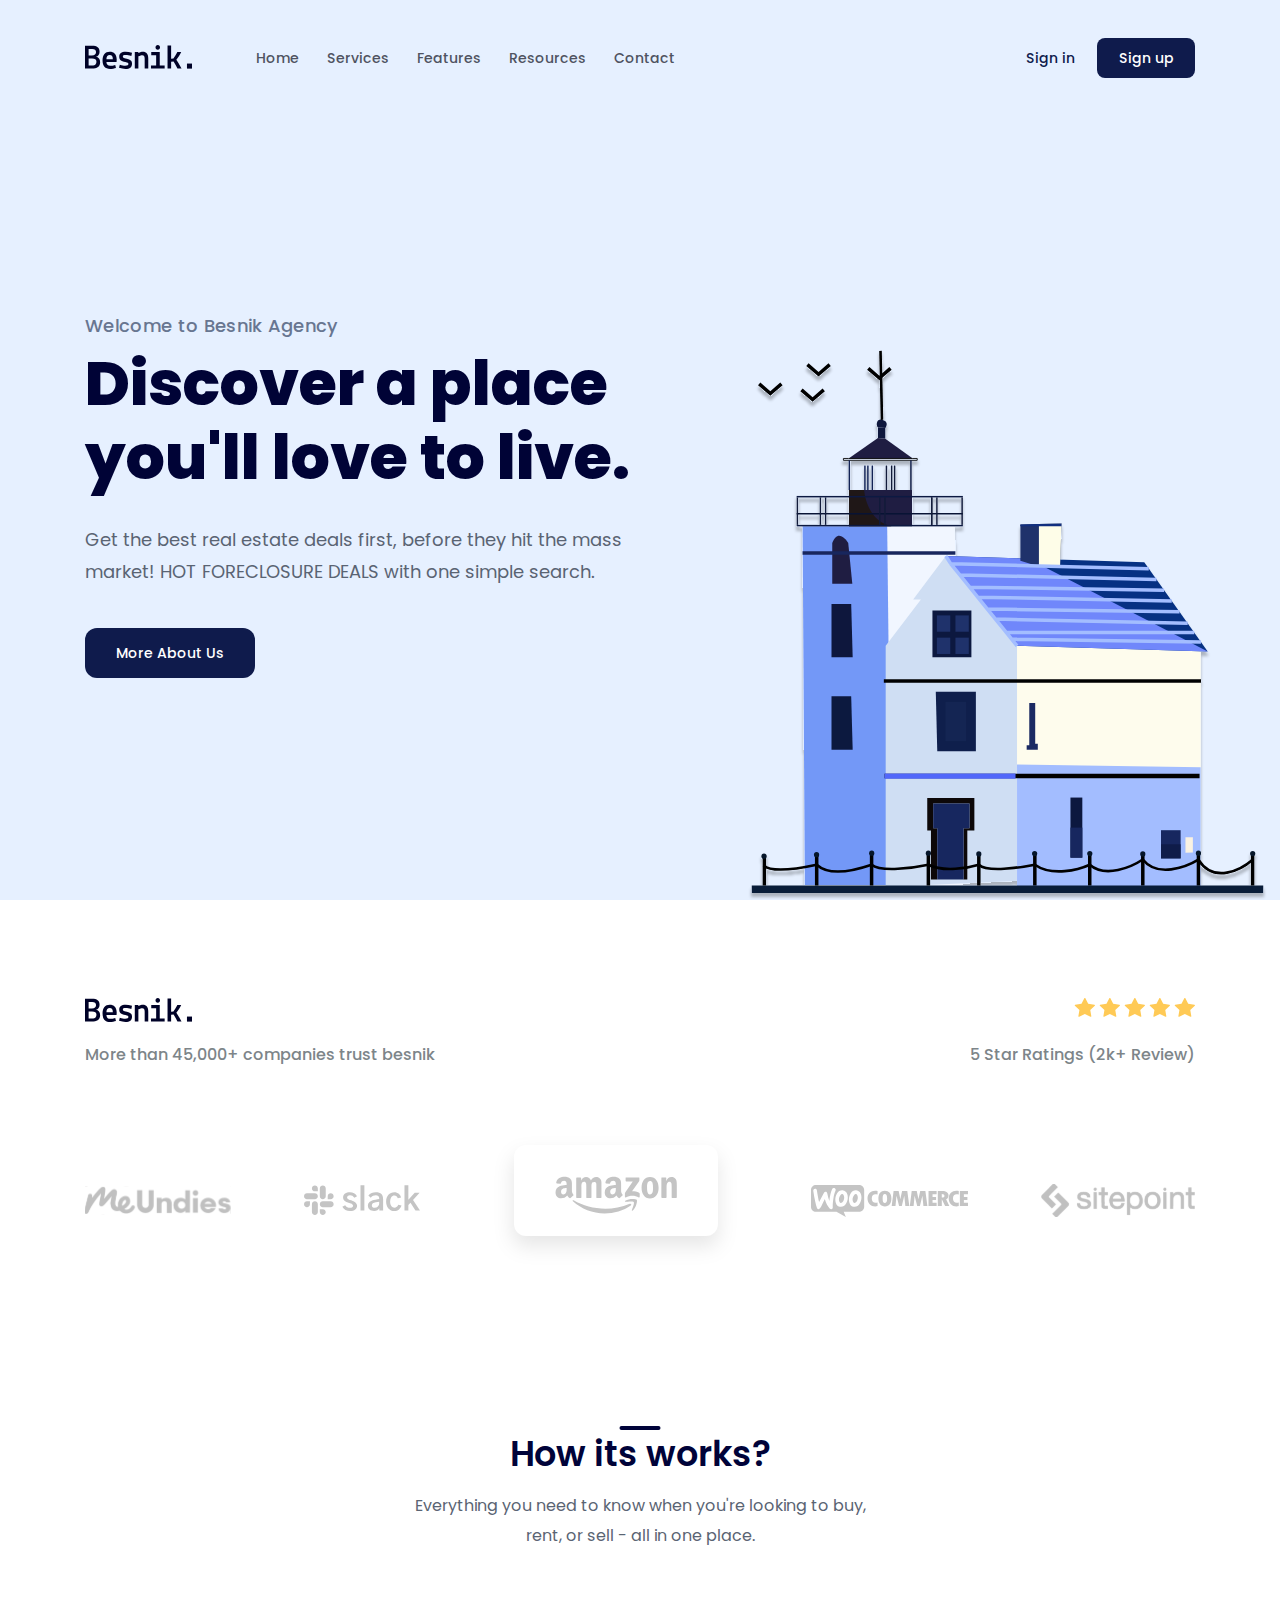
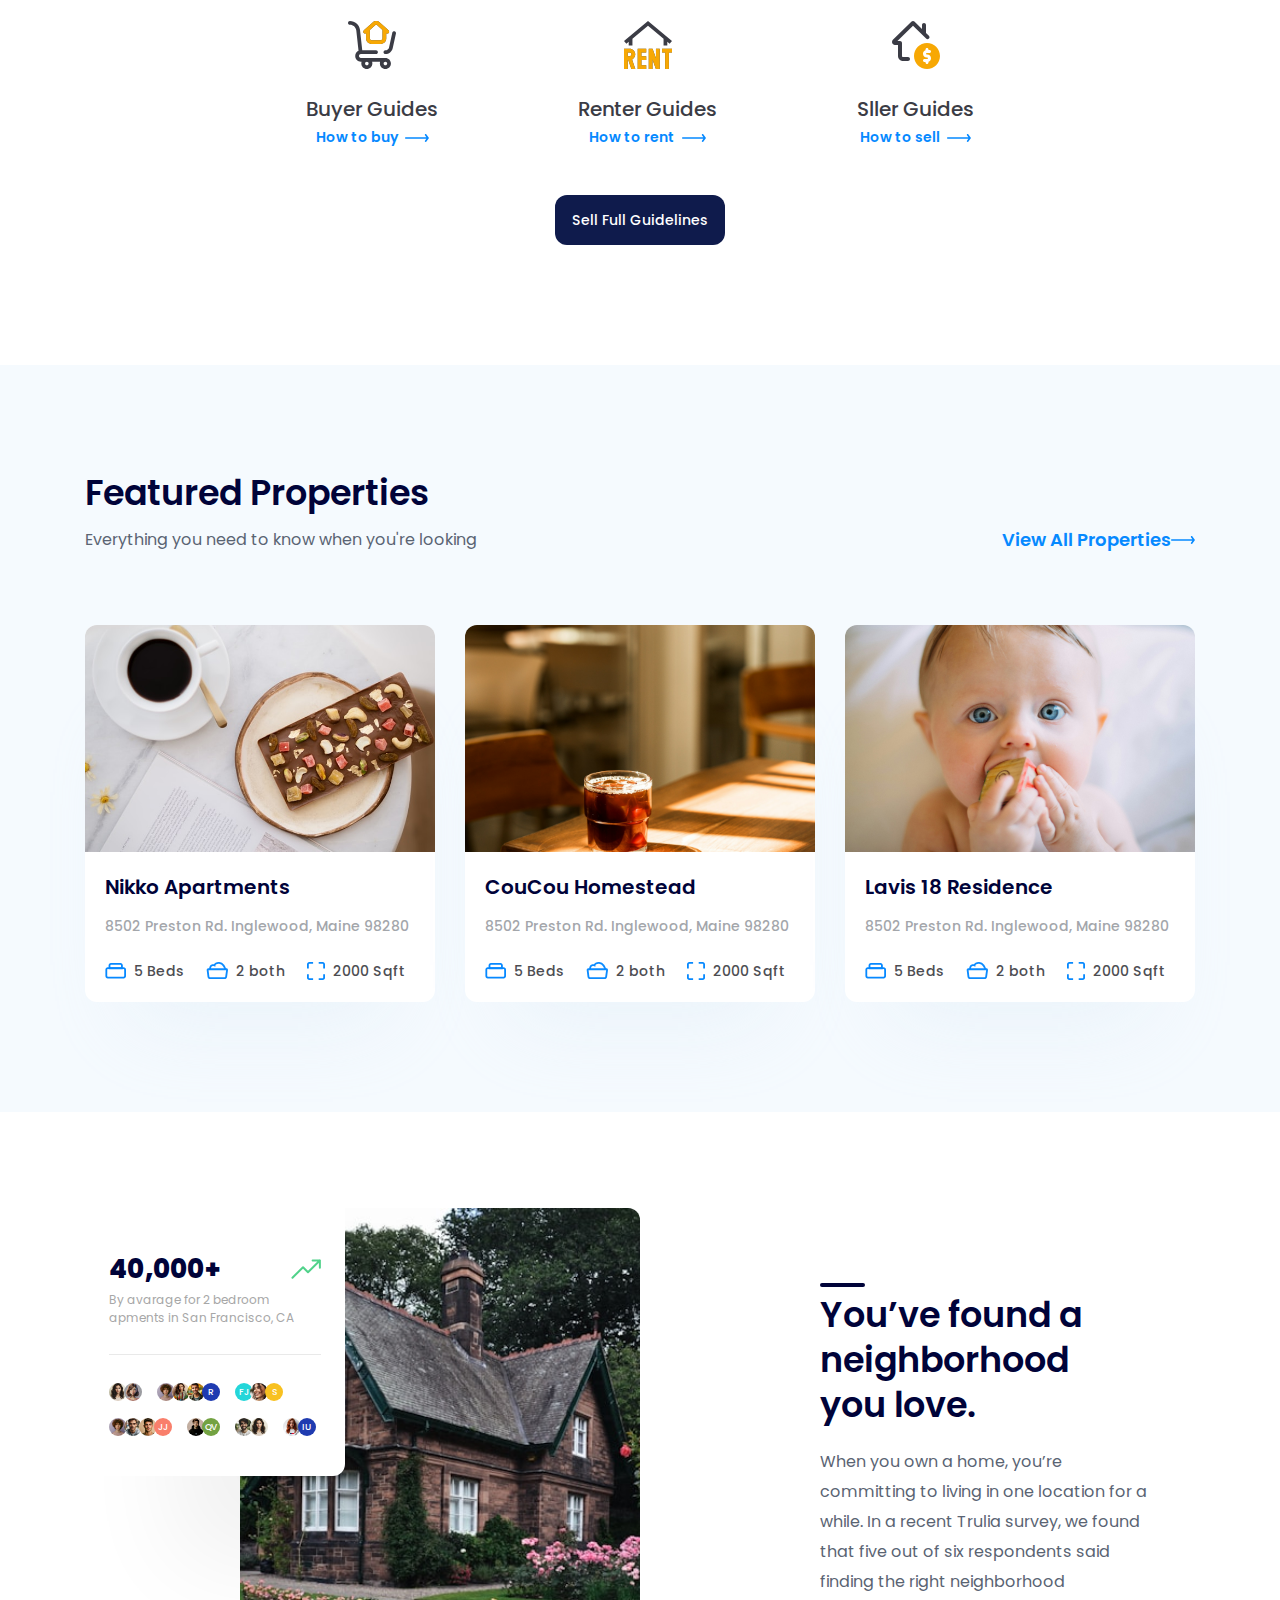
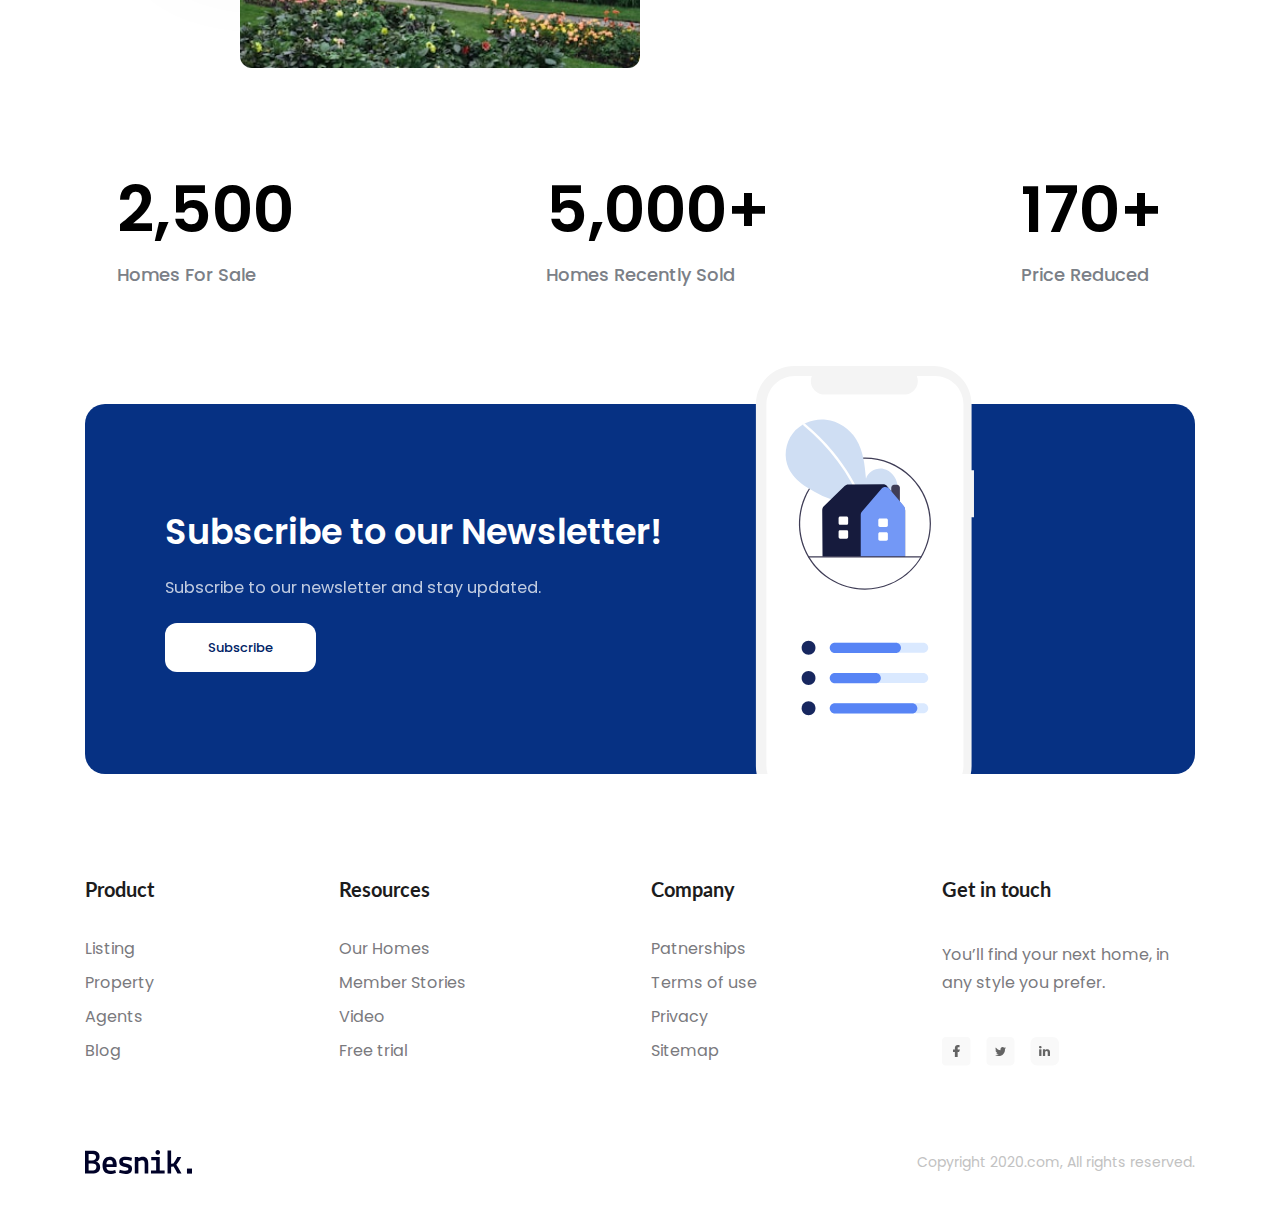
<file: index.html>
<!DOCTYPE html>
<html lang="en">

<head>
    <meta charset="UTF-8">
    <meta name="viewport" content="width=device-width, initial-scale=1.0">
    <title>test</title>

    <!-- Favicon -->
    <link rel="apple-touch-icon" sizes="57x57" href="./assets/favicon/apple-icon-57x57.png">
    <link rel="apple-touch-icon" sizes="60x60" href="./assets/favicon/apple-icon-60x60.png">
    <link rel="apple-touch-icon" sizes="72x72" href="./assets/favicon/apple-icon-72x72.png">
    <link rel="apple-touch-icon" sizes="76x76" href="./assets/favicon/apple-icon-76x76.png">
    <link rel="apple-touch-icon" sizes="114x114" href="./assets/favicon/apple-icon-114x114.png">
    <link rel="apple-touch-icon" sizes="120x120" href="./assets/favicon/apple-icon-120x120.png">
    <link rel="apple-touch-icon" sizes="144x144" href="./assets/favicon/apple-icon-144x144.png">
    <link rel="apple-touch-icon" sizes="152x152" href="./assets/favicon/apple-icon-152x152.png">
    <link rel="apple-touch-icon" sizes="180x180" href="./assets/favicon/apple-icon-180x180.png">
    <link rel="icon" type="image/png" sizes="192x192" href="./assets/favicon/android-icon-192x192.png">
    <link rel="icon" type="image/png" sizes="32x32" href="./assets/favicon/favicon-32x32.png">
    <link rel="icon" type="image/png" sizes="96x96" href="./assets/favicon/favicon-96x96.png">
    <link rel="icon" type="image/png" sizes="16x16" href="./assets/favicon/favicon-16x16.png">
    <link rel="manifest" href="./assets/favicon/manifest.json">
    <meta name="msapplication-TileColor" content="#ffffff">
    <meta name="msapplication-TileImage" content="./assets/favicon/ms-icon-144x144.png">
    <meta name="theme-color" content="#ffffff">
    <!-- Reset -->
    <link rel="stylesheet" href="./assets/css/reset.css">

    <!-- Embed Fonts -->
    <link rel="preconnect" href="https://fonts.googleapis.com">
    <link rel="preconnect" href="https://fonts.gstatic.com" crossorigin>
    <link
        href="https://fonts.googleapis.com/css2?family=Lato:ital,wght@0,100;0,300;0,400;0,700;0,900;1,100;1,300;1,400;1,700;1,900&display=swap"
        rel="stylesheet">

    <link rel="stylesheet" href="./assets/fonts/stylesheet.css">

    <!-- Styles -->
    <link rel="stylesheet" href="./assets/css/styles.css">


</head>

<body>

    <!-- Header -->
    <header class="fixed-header">
        <div class="content">
            <nav class="navbar">
                <!-- Logo -->
                <a href="#">
                    <img src="./assets/img/logo.svg" alt="Besnik.">
                </a>

                <!-- Navigation -->
                <ul>
                    <li><a href="#home">Home</a></li>
                    <li><a href="#services">Services</a></li>
                    <li><a href="#features">Features</a></li>
                    <li><a href="#resources">Resources</a></li>
                    <li><a href="#contact">Contact</a></li>
                </ul>

                <!-- Action -->
                <div class="action">
                    <a href="#!" class="action-link">Sign in</a>
                    <a href="#!" class="btn action-btn">Sign up</a>
                </div>
            </nav>
        </div>
    </header>
    <main id="home">
        <!-- Hero -->
        <div class="hero-wrap">
            <div class="content">
                <div class="hero">
                    <div class="info">
                        <p class="sub-title">Welcome to Besnik Agency</p>
                        <h1 class="title">Discover a place you'll love to live.</h1>
                        <p class="desc">Get the best real estate deals first, before they hit the mass market! HOT
                            FORECLOSURE DEALS with one simple search.</p>
                        <!-- Call to action -->
                        <a href="" class="btn hero-cta">More About Us</a>
                    </div>

                    <img src="./assets/img/hero-img.svg" alt="Discover a place you'll love to live." class="hero-img">
                </div>
            </div>
        </div>

        <!-- Clients -->
        <div id="services" class="client">
            <div class="content">
                <div class="row">
                    <!-- Logo -->
                    <img class="logo-2" src="./assets/img/logo.svg" alt="Besnik.">
                    <!-- Stars -->
                    <div class="stars">
                        <img src="./assets/img/star.svg" alt="Stars">
                        <img src="./assets/img/star.svg" alt="Stars">
                        <img src="./assets/img/star.svg" alt="Stars">
                        <img src="./assets/img/star.svg" alt="Stars">
                        <img src="./assets/img/star.svg" alt="Stars">
                    </div>
                </div>

                <div class="row row-desc">
                    <p class="desc">More than 45,000+ companies trust besnik</p>
                    <p class="desc">5 Star Ratings (2k+ Review)</p>
                </div>

                <div class="images">
                    <a href="#!">
                        <img src="./assets/img/logo-1.svg" alt="Client 1">
                    </a>
                    <a href="#!">
                        <img src="./assets/img/logo-2.svg" alt="Client 2">
                    </a>
                    <a href="#!">
                        <img src="./assets/img/logo-3.svg" alt="Client 3">
                    </a>
                    <a href="#!">
                        <img src="./assets/img/logo-4.svg" alt="Client 4">
                    </a>
                    <a href="#!">
                        <img src="./assets/img/logo-5.svg" alt="Client 5">
                    </a>
                </div>
            </div>
        </div>

        <!-- Guides -->
        <div class="guides">
            <div class="content">
                <h2 class="sub-title">How its works?</h2>
                <p class="desc">Everything you need to know when you're looking to buy, rent, or sell - all in one
                    place.
                </p>

                <!-- List guides -->
                <ul class="guide-list">
                    <li class="guide-item">
                        <img src="./assets/img/icon-1.svg" alt="Buyer" class="icon">
                        <h3 class="title">Buyer Guides</h3>
                        <a href="#!" class="link">
                            <span>How to buy</span>
                            <img src="./assets/img/arrow-right.svg" alt="" class="arrow">
                        </a>
                    </li>
                    <li class="guide-item">
                        <img src="./assets/img/icon-2.svg" alt="Renter" class="icon">
                        <h3 class="title">Renter Guides</h3>
                        <a href="#!" class="link">
                            <span>How to rent</span>
                            <img src="./assets/img/arrow-right.svg" alt="" class="arrow">
                        </a>
                    </li>
                    <li class="guide-item">
                        <img src="./assets/img/icon-3.svg" alt="Seller" class="icon">
                        <h3 class="title">Sller Guides</h3>
                        <a href="#!" class="link">
                            <span>How to sell</span>
                            <img src="./assets/img/arrow-right.svg" alt="" class="arrow">
                        </a>
                    </li>
                </ul>

                <div class="guide-cta">
                    <a href="#!" class="btn">Sell Full Guidelines</a>
                </div>

            </div>


        </div>

        <!-- Features -->
        <div id="features" class="feature">
            <div class="content">
                <header>
                    <h2 class="sub-title">Featured Properties</h2>
                    <div class="row">
                        <p class="desc">Everything you need to know when you're looking</p>
                        <a href="#!" class="link">
                            <span>View All Properties</span>
                            <img src="./assets/img/arrow-right.svg" alt="Arrow right" class="arrow">
                        </a>
                    </div>
                </header>

                <div class="list">
                    <!-- Feature item 1 -->
                    <div class="item">
                        <a href="#!"><img src="./assets/img/feature-1.jpg" alt="Nikko Apartment" class="thumb"></a>
                        <div class="body">
                            <h3 class="title"><a href="#!">Nikko Apartments</a></h3>
                            <p class="desc">8502 Preston Rd. Inglewood, Maine 98280</p>
                            <div class="info">
                                <img src="./assets/img/info-bed.svg" alt="" class="icon">
                                <span class="label">5 Beds</span>

                                <img src="./assets/img/info-both.svg" alt="" class="icon">
                                <span class="label">2 both</span>

                                <img src="./assets/img/info-subtract.svg" alt="" class="icon">
                                <span class="label">2000 Sqft</span>

                            </div>
                        </div>
                    </div>

                    <!-- Feature item 2 -->
                    <div class="item">
                        <a href="#!"><img src="./assets/img/feature-2.jpg" alt="CouCou Homestead" class="thumb"></a>
                        <div class="body">
                            <h3 class="title">
                                <a href="#!" class="line-clamp">CouCou Homestead
                                </a>
                            </h3>
                            <p class="desc line-clamp" style="--line-clamp: 3">
                                8502 Preston Rd. Inglewood, Maine 98280
                            </p>
                            <div class="info">
                                <img src="./assets/img/info-bed.svg" alt="" class="icon">
                                <span class="label">5 Beds</span>

                                <img src="./assets/img/info-both.svg" alt="" class="icon">
                                <span class="label">2 both</span>

                                <img src="./assets/img/info-subtract.svg" alt="" class="icon">
                                <span class="label">2000 Sqft</span>

                            </div>
                        </div>
                    </div>

                    <!-- Feature item 3 -->
                    <div class="item">
                        <a href="#!"><img src="./assets/img/feature-3.jpg" alt="Lavis 18 Residence" class="thumb"></a>
                        <div class="body">
                            <h3 class="title"><a href="#!">Lavis 18 Residence</a></h3>
                            <p class="desc">8502 Preston Rd. Inglewood, Maine 98280</p>
                            <div class="info">
                                <img src="./assets/img/info-bed.svg" alt="" class="icon">
                                <span class="label">5 Beds</span>

                                <img src="./assets/img/info-both.svg" alt="" class="icon">
                                <span class="label">2 both</span>

                                <img src="./assets/img/info-subtract.svg" alt="" class="icon">
                                <span class="label">2000 Sqft</span>

                            </div>
                        </div>
                    </div>

                </div>
            </div>
        </div>

        <!-- Stats -->
        <div id="resources" class="stats">
            <div class="content">
                <div class="row">
                    <div class="img-block">
                        <img class="image" src="./assets/img/stats-img.jpg" alt="">

                        <!-- Trend -->
                        <div class="stats-trend">
                            <div class="row">
                                <strong class="value">40,000+</strong>
                                <img src="./assets/img/img-trend.svg" alt="" class="icon">
                            </div>
                            <p class="desc">By avarage for 2 bedroom apments in San Francisco, CA</p>
                            <div class="separate"></div>
                            <div class="avatar-block">
                                <div class="avatar-group">
                                    <img src="./assets/img/avatar-1.jpg" alt="" class="avatar">
                                    <img src="./assets/img/avatar-2.jpg" alt="" class="avatar">
                                </div>
                                <div class="avatar-group">
                                    <img src="./assets/img/avatar-3.jpg" alt="" class="avatar">
                                    <img src="./assets/img/avatar-4.jpg" alt="" class="avatar">
                                    <img src="./assets/img/avatar-5.jpg" alt="" class="avatar">
                                    <div class="avatar" style="--bg-color-avatar: #1F3BB1"><span>R</span></div>
                                </div>
                                <div class="avatar-group">
                                    <div class="avatar" style="--bg-color-avatar: #24D6D9"><span>FJ</span></div>
                                    <img src="./assets/img/avatar-8.jpg" alt="" class="avatar">
                                    <div class="avatar" style="--bg-color-avatar: #F8C120"><span>S</span></div>
                                </div>
                                <div class="avatar-group">
                                    <img src="./assets/img/avatar-3.jpg" alt="" class="avatar">
                                    <img src="./assets/img/avatar-6.jpg" alt="" class="avatar">
                                    <img src="./assets/img/avatar-9.jpg" alt="" class="avatar">
                                    <div class="avatar" style="--bg-color-avatar: #F97F6B"><span>JJ</span></div>
                                </div>
                                <div class="avatar-group">
                                    <img src="./assets/img/avatar-10.jpg" alt="" class="avatar">
                                    <div class="avatar" style="--bg-color-avatar: #73A242"><span>QV</span></div>
                                </div>
                                <div class="avatar-group">
                                    <img src="./assets/img/avatar-12.jpg" alt="" class="avatar">
                                    <img src="./assets/img/avatar-1.jpg" alt="" class="avatar">
                                </div>
                                <div class="avatar-group">
                                    <img src="./assets/img/avatar-7.jpg" alt="" class="avatar">
                                    <div class="avatar" style="--bg-color-avatar: #1F3BB0"><span>IU</span></div>
                                </div>
                            </div>
                        </div>
                    </div>
                    <div class="info">
                        <h2 class="sub-title">You’ve found a neighborhood you love.</h2>
                        <p class="desc">When you own a home, you’re committing to living in one location for a
                            while. In
                            a recent
                            Trulia survey, we found that five out of six respondents said finding the right
                            neighborhood
                        </p>
                    </div>
                </div>

                <div class="row row-qty">
                    <div class="qty-item">
                        <strong class="qty">2,500</strong>
                        <p class="qty-desc">Homes For Sale</p>
                    </div>
                    <div class="qty-item">
                        <strong class="qty">5,000+</strong>
                        <p class="qty-desc">Homes Recently Sold</p>
                    </div>
                    <div class="qty-item">
                        <strong class="qty">170+</strong>
                        <p class="qty-desc">Price Reduced</p>
                    </div>
                </div>
            </div>
        </div>

        <!-- Subcription -->
        <div id="contact" class="subcription">
            <div class="content">
                <div class="body">
                    <div class="info">
                        <h2 class="sub-title line-clamp">Subscribe to our Newsletter!
                        </h2>
                        <p class="desc line-clamp">
                            Subscribe to our newsletter and stay updated.

                        </p>
                        <a href="#!" class="btn">Subscribe</a>
                    </div>
                    <img src="./assets/img/newletter.svg" alt="Subscribe to our Newsletter!" class="image">

                </div>

            </div>
        </div>
    </main>
    <!-- Footer -->
    <footer class="footer">
        <div class="content">
            <div class="row row-top">
                <!-- Product column -->
                <div class="column">
                    <h3 class="heading">Product</h3>
                    <ul class="list">
                        <li class="item">
                            <a href="">Listing</a>
                        </li>
                        <li class="item">
                            <a href="">Property</a>
                        </li>
                        <li class="item">
                            <a href="">Agents</a>
                        </li>
                        <li class="item">
                            <a href="">Blog</a>
                        </li>
                    </ul>
                </div>
                <!-- Resources column -->
                <div class="column">
                    <h3 class="heading">Resources</h3>
                    <ul class="list">
                        <li class="item">
                            <a href="">Our Homes</a>
                        </li>
                        <li class="item">
                            <a href="">Member Stories</a>
                        </li>
                        <li class="item">
                            <a href="">Video</a>
                        </li>
                        <li class="item">
                            <a href="">Free trial</a>
                        </li>
                    </ul>
                </div>
                <!-- Company column -->
                <div class="column">
                    <h3 class="heading">Company</h3>
                    <ul class="list">
                        <li class="item">
                            <a href="">Patnerships</a>
                        </li>
                        <li class="item">
                            <a href="">Terms of use</a>
                        </li>
                        <li class="item">
                            <a href="">Privacy</a>
                        </li>
                        <li class="item">
                            <a href="">Sitemap</a>
                        </li>
                    </ul>
                </div>
                <!-- Get in touch column  -->
                <div class="column">
                    <h3 class="heading">Get in touch</h3>
                    <p class="desc">You’ll find your next home, in any style you prefer.</p>
                    <div class="social">
                        <a href="" class="social-link">
                            <img src="./assets/img/social-icon.svg" alt="">
                        </a>

                    </div>
                </div>
            </div>

            <div class="row row-bottom">
                <img src="./assets/img/logo.svg" alt="" class="logo">
                <p class="copyright">Copyright 2020.com, All rights reserved.</p>
            </div>
        </div>
    </footer>


</body>

</html>
</file>
<file: assets/fonts/stylesheet.css>
/*====================== Poppins ====================== */
@font-face {
  font-family: "Poppins";
  src: url("Poppins/Poppins-Black.woff2") format("woff2"),
    url("Poppins/Poppins-Black.woff") format("woff");
  font-weight: 900;
  font-style: normal;
  font-display: swap;
}

@font-face {
  font-family: "Poppins";
  src: url("Poppins/Poppins-ExtraBoldItalic.woff2") format("woff2"),
    url("Poppins/Poppins-ExtraBoldItalic.woff") format("woff");
  font-weight: bold;
  font-style: italic;
  font-display: swap;
}

@font-face {
  font-family: "Poppins";
  src: url("Poppins/Poppins-Bold.woff2") format("woff2"),
    url("Poppins/Poppins-Bold.woff") format("woff");
  font-weight: bold;
  font-style: normal;
  font-display: swap;
}

@font-face {
  font-family: "Poppins";
  src: url("Poppins/Poppins-BlackItalic.woff2") format("woff2"),
    url("Poppins/Poppins-BlackItalic.woff") format("woff");
  font-weight: 900;
  font-style: italic;
  font-display: swap;
}

@font-face {
  font-family: "Poppins";
  src: url("Poppins/Poppins-BoldItalic.woff2") format("woff2"),
    url("Poppins/Poppins-BoldItalic.woff") format("woff");
  font-weight: bold;
  font-style: italic;
  font-display: swap;
}

@font-face {
  font-family: "Poppins";
  src: url("Poppins/Poppins-ExtraBold.woff2") format("woff2"),
    url("Poppins/Poppins-ExtraBold.woff") format("woff");
  font-weight: bold;
  font-style: normal;
  font-display: swap;
}

@font-face {
  font-family: "Poppins";
  src: url("Poppins/Poppins-LightItalic.woff2") format("woff2"),
    url("Poppins/Poppins-LightItalic.woff") format("woff");
  font-weight: 300;
  font-style: italic;
  font-display: swap;
}

@font-face {
  font-family: "Poppins";
  src: url("Poppins/Poppins-ExtraLight.woff2") format("woff2"),
    url("Poppins/Poppins-ExtraLight.woff") format("woff");
  font-weight: 200;
  font-style: normal;
  font-display: swap;
}

@font-face {
  font-family: "Poppins";
  src: url("Poppins/Poppins-Light.woff2") format("woff2"),
    url("Poppins/Poppins-Light.woff") format("woff");
  font-weight: 300;
  font-style: normal;
  font-display: swap;
}

@font-face {
  font-family: "Poppins";
  src: url("Poppins/Poppins-Italic.woff2") format("woff2"),
    url("Poppins/Poppins-Italic.woff") format("woff");
  font-weight: normal;
  font-style: italic;
  font-display: swap;
}

@font-face {
  font-family: "Poppins";
  src: url("Poppins/Poppins-Medium.woff2") format("woff2"),
    url("Poppins/Poppins-Medium.woff") format("woff");
  font-weight: 500;
  font-style: normal;
  font-display: swap;
}

@font-face {
  font-family: "Poppins";
  src: url("Poppins/Poppins-ExtraLightItalic.woff2") format("woff2"),
    url("Poppins/Poppins-ExtraLightItalic.woff") format("woff");
  font-weight: 200;
  font-style: italic;
  font-display: swap;
}

@font-face {
  font-family: "Poppins";
  src: url("Poppins/Poppins-SemiBold.woff2") format("woff2"),
    url("Poppins/Poppins-SemiBold.woff") format("woff");
  font-weight: 600;
  font-style: normal;
  font-display: swap;
}

@font-face {
  font-family: "Poppins";
  src: url("Poppins/Poppins-Thin.woff2") format("woff2"),
    url("Poppins/Poppins-Thin.woff") format("woff");
  font-weight: 100;
  font-style: normal;
  font-display: swap;
}

@font-face {
  font-family: "Poppins";
  src: url("Poppins/Poppins-Regular.woff2") format("woff2"),
    url("Poppins/Poppins-Regular.woff") format("woff");
  font-weight: normal;
  font-style: normal;
  font-display: swap;
}

@font-face {
  font-family: "Poppins";
  src: url("Poppins/Poppins-MediumItalic.woff2") format("woff2"),
    url("Poppins/Poppins-MediumItalic.woff") format("woff");
  font-weight: 500;
  font-style: italic;
  font-display: swap;
}

@font-face {
  font-family: "Poppins";
  src: url("Poppins/Poppins-ThinItalic.woff2") format("woff2"),
    url("Poppins/Poppins-ThinItalic.woff") format("woff");
  font-weight: 100;
  font-style: italic;
  font-display: swap;
}

@font-face {
  font-family: "Poppins";
  src: url("Poppins/Poppins-SemiBoldItalic.woff2") format("woff2"),
    url("Poppins/Poppins-SemiBoldItalic.woff") format("woff");
  font-weight: 600;
  font-style: italic;
  font-display: swap;
}
</file>
<file: assets/css/styles.css>
* {
  box-sizing: border-box;
}

:root {
  --primary-color: #0f1b4c;
}

html,
body {
  scroll-behavior: smooth;
}

html {
  font-size: 62.5%;
}

body {
  font-size: 1.6rem;
  font-family: "Poppins", sans-serif;
}

/* ================= Common ===================*/
a {
  text-decoration: none;
}

.content {
  width: 1110px;
  max-width: calc(100% - 48px);
  margin-left: auto;
  margin-right: auto;
}

.btn {
  display: inline-block;
  min-width: 98px;
  padding: 18px 16px;
  border-radius: 12px;
  background: var(--primary-color);

  color: #fff;
  font-size: 1.4rem;
  font-weight: 500;
  text-align: center;
}

.btn:hover {
  opacity: 0.9;
}

.line-clamp {
  display: -webkit-box;
  -webkit-line-clamp: var(--line-clamp, 2);
  -webkit-box-orient: vertical;
  overflow: hidden;
}

/* ============= HEADER =============  */

.fixed-header {
  background: #e6f0ff;
  padding-top: 26px;
  position: sticky;
  top: -26px;
  z-index: 1;
}

.hero-wrap {
  position: relative;
  display: flex;
  flex-direction: column;
  justify-content: center;
  background: #e6f0ff;
  height: calc(100vh - 90px);
}

.navbar {
  display: flex;
  align-items: center;
  /* padding-top: 38px; */
  padding: 12px 0;
}

.navbar ul {
  display: flex;
  margin-left: 50px;
}

.navbar .action {
  margin-left: auto;
}

.navbar ul a {
  color: #4f5361;
  font-size: 1.4rem;
  font-weight: 500;
  padding: 8px 14px;
}

.navbar ul a:hover {
  text-decoration: underline;
}

.navbar .action-link {
  color: var(--primary-color);
  font-size: 1.4rem;
  font-weight: 500;
}

.navbar .action-btn {
  padding: 13px 16px;
  margin-left: 18px;
  border-radius: 8px;
}

/* .hero {
  margin-top: 130px;
} */

.hero .info {
  width: 51%;
}

.hero .sub-title {
  color: #687691;
  font-size: 1.8rem;
  font-weight: 500;
  line-height: normal;
  letter-spacing: 0.018em;
}

.hero .title {
  margin-top: 8px;
  color: #000336;
  font-size: 6.2rem;
  font-weight: 700;
  line-height: 1.1875; /* 118.75% */
}

.hero .desc {
  margin-top: 30px;
  color: #5a6473;
  font-size: 1.8rem;
  font-weight: 400;
  line-height: 177.778%; /* 177.778% */
}

.hero-cta {
  min-width: 170px;
  margin-top: 40px;
}

.hero-img {
  position: absolute;
  width: 575px;
  height: 550px;
  right: calc((100vw - 1110px) / 2 - 100px);
  bottom: 0;
}

/* ============= Clients =============  */

.client {
  margin-top: 79px;
  padding: 19px 0 41px;
}

.client .row {
  display: flex;
  justify-content: space-between;
}

.client .desc {
  color: #7d8589;
  font-size: 1.6rem;
  font-weight: 500;
  line-height: 1.25; /* 125% */
}

.client .row-desc {
  margin-top: 23px;
}

.client .images {
  display: flex;
  justify-content: space-between;
  align-items: center;
  margin-top: 70px;
}

.client .images a {
  display: flex;
  align-items: center;
}

/* ============= Guides =============  */
.guides {
  margin-top: 40px;
  padding: 89px 0 79px;
}

.guides .sub-title {
  position: relative;
  color: #000339;
  text-align: center;
  font-size: 3.5rem;
  font-weight: 600;
  line-height: 1; /* 100% */
}

.guides .sub-title::before {
  position: absolute;
  top: -10px;
  left: 50%;
  transform: translateX(-50%);
  content: "";
  display: inline-block;
  width: 41px;
  height: 4px;
  border-radius: 12px;
  background: #000339;
}

.guides .desc {
  margin: 20px auto 0;
  width: 459px;
  max-width: 100%;
  color: #5a6473;
  text-align: center;
  font-size: 1.6rem;
  font-weight: 400;
  line-height: 187.5%; /* 187.5% */
}

.guide-list {
  display: flex;
  justify-content: center;
  margin-top: 70px;
}

.guide-item {
  margin: 0 70px;
  text-align: center;
}

.guide-item .title {
  margin-top: 26px;
  color: #3b3c45;
  font-size: 2rem;
  font-weight: 500;
  line-height: 1.1; /* 110% */
}

.guide-item .link {
  display: inline-block;
  margin-top: 10px;
  color: #0689ff;
  font-size: 1.4rem;
  font-weight: 600;
}

.guide-item .arrow {
  margin-left: 4px;
}

.guide-cta {
  display: flex;
  justify-content: center;
  margin-top: 50px;
}

.guide-cta .btn {
  min-width: 170px;
}

/* ============= Features =============  */
.feature {
  margin-top: 41px;
  padding: 110px 0;
  background: #f5fafe;
}

.feature .sub-title {
  color: #000339;
  font-size: 3.5rem;
  font-weight: 600;
  line-height: 1; /* 100% */
}

.feature .row {
  display: flex;
  justify-content: space-between;
  align-items: center;
  margin-top: 15px;
}

.feature .desc {
  color: #5a6473;
  font-size: 1.6rem;
  font-weight: 400;
  line-height: 1.875; /* 187.5% */
}

.feature .link {
  display: flex;
  align-items: center;
  color: #0689ff;
  font-size: 1.8rem;
  font-weight: 600;
}

.feature .list {
  display: flex;
  gap: 30px;
  margin-top: 70px;
}

.feature .item {
  flex: 1;
  border-radius: 12px;
  background: #fff;
  box-shadow: 0px 65px 80px -46px rgba(226, 238, 249, 0.6);
}

.feature .item .thumb {
  width: 100%;
  height: 227px;
  object-fit: cover;
  border-top-left-radius: 12px;
  border-top-right-radius: 12px;
}

.feature .item .body {
  padding: 17px 20px 22px;
}

.feature .item .title a {
  color: #000339;
  font-size: 2rem;
  font-weight: 600;
  line-height: 1.5; /* 100% */
}

.feature .item .desc {
  margin-top: 11px;
  color: #a3a6ab;
  font-size: 1.4rem;
  font-weight: 500;
  word-break: break-all;
}

.feature .item .info {
  display: flex;
  align-items: center;
  margin-top: 23px;
}

.feature .item .icon {
  margin-left: 22px;
}

.feature .item .icon:first-child {
  margin-left: 0;
}

.feature .item .label {
  margin-left: 8px;
  color: #4d4d52;
  font-size: 1.4rem;
  font-weight: 500;
  line-height: 1; /* 100% */
  letter-spacing: 0.014rem;
}

/* ================ Stats ================ */
.stats {
  margin-top: 0;
  padding: 96px 0 81px;
}

.stats .row {
  display: flex;
}

.stats .img-block,
.stats .info {
  width: 50%;
}

.stats .img-block {
  position: relative;
}

.stats .stats-trend {
  position: absolute;
  top: 0;
  left: 0;
  padding: 48px 24px 40px;
  width: 260px;
  border-radius: 0px 0px 12px 12px;
  background: #fff;
  box-shadow: 90px 85px 100px 0px rgba(0, 0, 0, 0.06);
}

.stats-trend .value {
  color: #000339;
  font-size: 2.6rem;
  font-weight: 700;
  line-height: 1; /* 100% */
  letter-spacing: 0.26px;
}

.stats-trend .icon {
  margin-left: auto;
}

.stats-trend .desc {
  margin-top: 8.57px;
  color: #a7a7a7;
  font-size: 1.2rem;
  font-weight: 400;
  line-height: 1.5; /* 150% */
}

.stats .img-block .image {
  display: block;
  margin-left: auto;
  width: 400px;
  height: 460px;
  border-radius: 12px;
  object-fit: cover;
}

.stats .separate {
  margin-top: 27px;
  height: 1.5px;
  background: #e9e9e9;
}

.stats .avatar-block {
  display: flex;
  flex-wrap: wrap;
  gap: 17px 15px;
  margin-top: 28px;
}

.stats .avatar-group {
  display: flex;
}

.stats .avatar {
  display: flex;
  align-items: center;
  justify-content: center;
  width: 18px;
  height: 18px;
  margin-left: -3px;
  object-fit: cover;
  border-radius: 50%;
  background: var(--bg-color-avatar, #fff);
  color: #fff;
  font-size: 0.9rem;
  font-weight: 450;
  letter-spacing: -0.145px;
}

.stats .avatar:first-child {
  margin-left: 0;
}

.stats .info {
  padding: 85px 44px 22px 180px;
}

.stats .sub-title {
  position: relative;
  width: 269px;
  color: #000339;
  font-size: 3.5rem;
  font-weight: 600;
  line-height: 1.28; /* 128.571% */
}

.stats .sub-title::before {
  position: absolute;
  left: 0;
  top: -10px;
  content: "";
  display: block;
  width: 44.749px;
  height: 4.286px;
  border-radius: 12px;
  background: #000339;
}

.stats .info .desc {
  width: 337px;
  margin-top: 20px;
  color: #5a6473;
  font-size: 1.6rem;
  font-weight: 400;
  line-height: 1.87; /* 187.5% */
}

.stats .row-qty {
  justify-content: space-between;
  margin-top: 110px;
  padding: 0 32px;
}

.stats .qty {
  color: #000;
  font-size: 6.4rem;
  font-weight: 600;
}

.stats .qty-desc {
  margin-top: 24px;
  color: #7b8087;
  font-size: 1.8rem;
  font-weight: 500;
}

/* ================ Subcription ================ */
.subcription {
  margin-top: 39px;
}

.subcription .body {
  display: flex;
  position: relative;
  align-items: center;
  height: 370px;
  border-radius: 20px;
  background: #063183;
}

.subcription .info {
  padding: 0 80px;
  width: 671px;
}

.subcription .sub-title {
  color: #fff;
  font-size: 3.5rem;
  font-weight: 600;
  line-height: 1.5;
}

.subcription .desc {
  margin-top: 15px;
  color: #fff;
  font-size: 1.6rem;
  font-weight: 400;
  line-height: 1.87; /* 187.5% */
  opacity: 0.75;
}

.subcription .btn {
  margin-top: 20px;
  min-width: 151px;
  background: #fff;
  color: #002366;
  font-size: 1.3rem;
  font-weight: 500;
}

.subcription .image {
  position: absolute;
  bottom: 0;
  right: 221px;
}

/* ===========footer============ */
.footer {
  margin-top: 55px;
  padding: 50px 0 58px;
}

.footer .row {
  display: flex;
}

.footer .row-top {
  gap: 185px;
}

.footer .heading {
  color: #1c1c1d;
  font-family: "Lato", sans-serif;
  font-size: 2rem;
  font-weight: 700;
}

.footer .list,
.footer .desc {
  margin-top: 42px;
}

.footer .item {
  margin-top: 18px;
}

.footer .item a,
.footer .desc {
  color: #7a7a7e;
  font-size: 1.6rem;
  font-weight: 400;
  white-space: nowrap;
}

.footer .desc {
  white-space: normal;
  line-height: 1.75; /* 175% */
}

.footer .social {
  margin-top: 40px;
}

.footer .row-bottom {
  display: flex;
  align-items: center;
  justify-content: space-between;
  margin-top: 81px;
}

.footer .copyright {
  color: #c2c2c2;
  font-size: 1.4rem;
  font-weight: 400;
}
</file>
